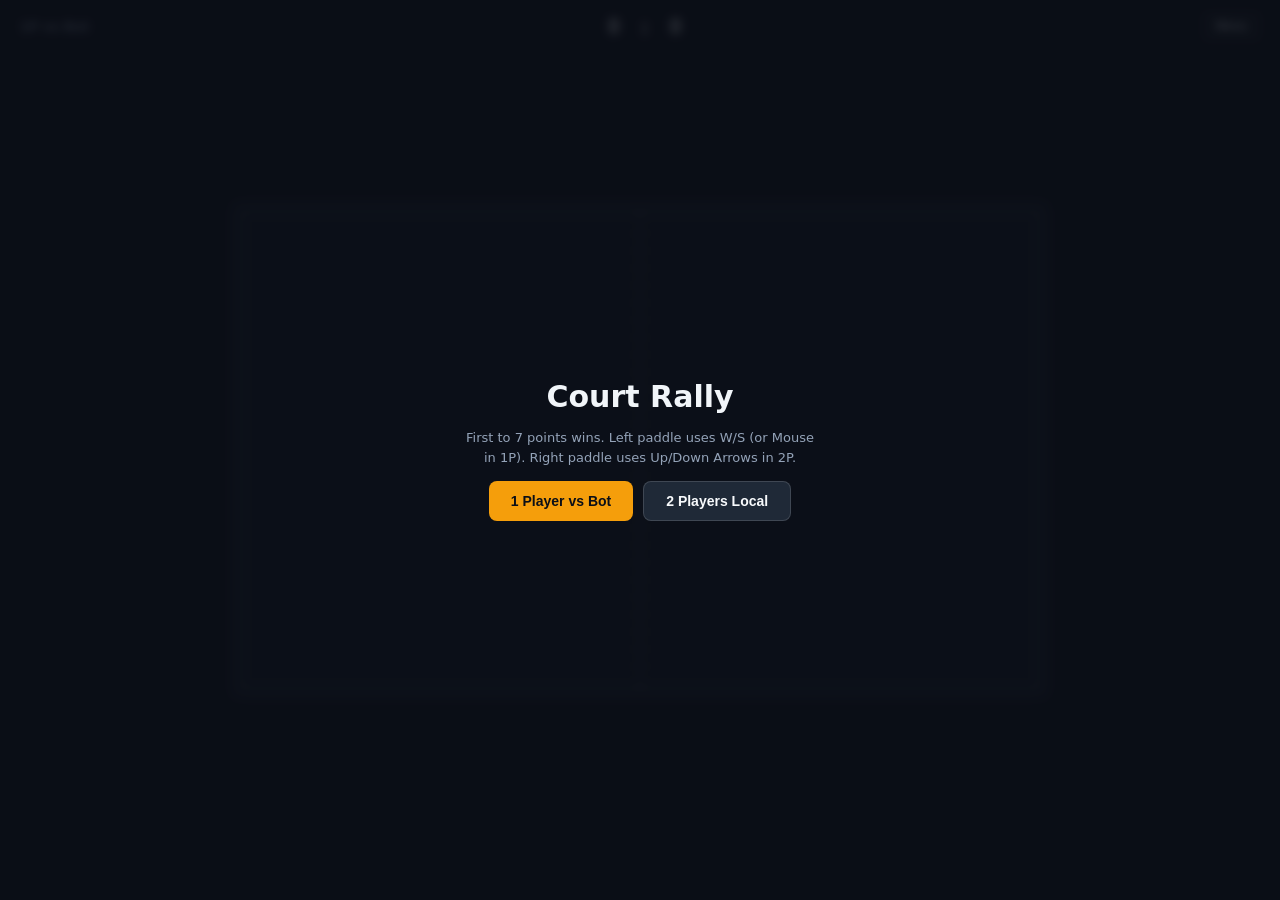
<file: public/games/court-rally.html>
<!doctype html>
<html lang="en">
<head>
  <meta charset="UTF-8" />
  <meta name="viewport" content="width=device-width, initial-scale=1.0" />
  <title>Court Rally</title>
  <style>
    * { box-sizing: border-box; margin: 0; padding: 0; }
    html, body {
      width: 100%; height: 100%; overflow: hidden;
      background: #0b0f17; color: #f1f5f9;
      font-family: system-ui, -apple-system, sans-serif;
      user-select: none;
    }
    .wrap {
      position: relative; width: 100%; height: 100%;
      display: flex; flex-direction: column; align-items: center; justify-content: center;
      padding: 14px;
    }
    .hud {
      position: absolute; top: 0; left: 0; right: 0; z-index: 5;
      display: flex; align-items: center; justify-content: space-between;
      padding: 12px 20px; font-size: 13px; font-weight: 600;
      font-variant-numeric: tabular-nums;
    }
    .scores {
      font-family: ui-monospace, monospace; font-size: 22px; font-weight: 700; letter-spacing: 0.1em;
    }
    .btn-mini {
      background: #161b22; color: #e2e8f0; border: 1px solid rgba(255,255,255,0.12);
      border-radius: 6px; padding: 6px 12px; font-size: 12px; font-weight: 600; cursor: pointer;
    }
    canvas {
      width: 100%; height: 100%; max-width: 820px; max-height: 500px;
      border-radius: 10px; border: 1px solid rgba(255,255,255,0.1);
      background: #131a26; display: block;
    }
    .overlay {
      position: absolute; inset: 0; z-index: 10;
      display: flex; flex-direction: column; align-items: center; justify-content: center;
      background: rgba(11,15,23,0.85); backdrop-filter: blur(5px);
      text-align: center; padding: 24px; gap: 14px;
    }
    .overlay.hidden { display: none; }
    .overlay h1 { font-size: 30px; font-weight: 700; }
    .overlay p { font-size: 13px; color: #94a3b8; max-width: 360px; line-height: 1.5; }
    .btn-row { display: flex; gap: 10px; }
    .btn-primary {
      background: #f59e0b; color: #0b0f17; border: none; border-radius: 8px;
      padding: 11px 22px; font-size: 14px; font-weight: 700; cursor: pointer;
    }
    .btn-primary:hover { background: #fbbf24; }
    .btn-sec {
      background: #1f2937; color: #f8fafc; border: 1px solid rgba(255,255,255,0.14);
      border-radius: 8px; padding: 11px 22px; font-size: 14px; font-weight: 600; cursor: pointer;
    }
  </style>
</head>
<body>
  <div class="wrap">
    <div class="hud">
      <div style="color:#94a3b8;" id="modeLabel">1P vs Bot</div>
      <div class="scores" id="scoreEl">0 : 0</div>
      <button class="btn-mini" id="resetBtn" type="button">Menu</button>
    </div>

    <canvas id="c" width="760" height="460"></canvas>

    <div class="overlay" id="menuOverlay">
      <h1>Court Rally</h1>
      <p>First to 7 points wins. Left paddle uses W/S (or Mouse in 1P). Right paddle uses Up/Down Arrows in 2P.</p>
      <div class="btn-row">
        <button class="btn-primary" id="btn1p" type="button">1 Player vs Bot</button>
        <button class="btn-sec" id="btn2p" type="button">2 Players Local</button>
      </div>
    </div>

    <div class="overlay hidden" id="overOverlay">
      <h1 id="winTitle">Match Complete</h1>
      <p id="winSub">Final Score: 7 - 4</p>
      <button class="btn-primary" id="againBtn" type="button">Play Again</button>
    </div>
  </div>

  <script>
    const canvas = document.getElementById('c');
    const ctx = canvas.getContext('2d');
    const scoreEl = document.getElementById('scoreEl');
    const modeLabel = document.getElementById('modeLabel');
    const menuOverlay = document.getElementById('menuOverlay');
    const overOverlay = document.getElementById('overOverlay');
    const winTitle = document.getElementById('winTitle');
    const winSub = document.getElementById('winSub');

    const keys = {};
    window.addEventListener('keydown', (e) => {
      if (['ArrowUp','ArrowDown','KeyW','KeyS'].includes(e.code)) e.preventDefault();
      keys[e.code] = true;
    });
    window.addEventListener('keyup', (e) => { keys[e.code] = false; });

    let state = 'MENU', twoPlayer = false;
    let left, right, ball, s1, s2, lastTime;

    canvas.addEventListener('mousemove', (e) => {
      if (state !== 'PLAYING' || twoPlayer) return;
      const rect = canvas.getBoundingClientRect();
      const my = ((e.clientY - rect.top) / rect.height) * canvas.height;
      left.y = Math.max(left.h / 2 + 10, Math.min(canvas.height - left.h / 2 - 10, my));
    });

    function serve(dir) {
      const angle = (Math.random() * 0.7 - 0.35);
      const speed = 380;
      ball = { x: canvas.width / 2, y: canvas.height / 2, r: 8, vx: Math.cos(angle) * speed * dir, vy: Math.sin(angle) * speed, speed };
    }

    function start(is2p) {
      twoPlayer = is2p;
      modeLabel.textContent = twoPlayer ? '2 Players Local' : '1P vs Bot';
      left = { x: 28, y: canvas.height / 2, w: 12, h: 86, speed: 400 };
      right = { x: canvas.width - 28, y: canvas.height / 2, w: 12, h: 86, speed: 350 };
      s1 = 0; s2 = 0;
      scoreEl.textContent = '0 : 0';
      serve(1);
      state = 'PLAYING';
      menuOverlay.classList.add('hidden');
      overOverlay.classList.add('hidden');
      lastTime = performance.now();
    }

    function update(dt) {
      if (state !== 'PLAYING') return;

      if (keys['KeyW'] || (!twoPlayer && keys['ArrowUp'])) left.y -= left.speed * dt;
      if (keys['KeyS'] || (!twoPlayer && keys['ArrowDown'])) left.y += left.speed * dt;
      left.y = Math.max(left.h / 2 + 10, Math.min(canvas.height - left.h / 2 - 10, left.y));

      if (twoPlayer) {
        if (keys['ArrowUp']) right.y -= left.speed * dt;
        if (keys['ArrowDown']) right.y += left.speed * dt;
      } else {
        const target = ball.vx > 0 ? ball.y : canvas.height / 2;
        if (right.y < target - 10) right.y += right.speed * dt;
        else if (right.y > target + 10) right.y -= right.speed * dt;
      }
      right.y = Math.max(right.h / 2 + 10, Math.min(canvas.height - right.h / 2 - 10, right.y));

      ball.x += ball.vx * dt;
      ball.y += ball.vy * dt;

      if (ball.y - ball.r < 10) { ball.y = 10 + ball.r; ball.vy = Math.abs(ball.vy); }
      if (ball.y + ball.r > canvas.height - 10) { ball.y = canvas.height - 10 - ball.r; ball.vy = -Math.abs(ball.vy); }

      if (
        ball.vx < 0 &&
        ball.x - ball.r <= left.x + left.w / 2 &&
        ball.x + ball.r >= left.x - left.w / 2 &&
        Math.abs(ball.y - left.y) <= left.h / 2 + ball.r
      ) {
        const hit = (ball.y - left.y) / (left.h / 2);
        const angle = hit * (Math.PI / 3.2);
        ball.speed = Math.min(680, ball.speed + 24);
        ball.vx = Math.cos(angle) * ball.speed;
        ball.vy = Math.sin(angle) * ball.speed;
        ball.x = left.x + left.w / 2 + ball.r;
      }

      if (
        ball.vx > 0 &&
        ball.x + ball.r >= right.x - right.w / 2 &&
        ball.x - ball.r <= right.x + right.w / 2 &&
        Math.abs(ball.y - right.y) <= right.h / 2 + ball.r
      ) {
        const hit = (ball.y - right.y) / (right.h / 2);
        const angle = Math.PI - hit * (Math.PI / 3.2);
        ball.speed = Math.min(680, ball.speed + 24);
        ball.vx = Math.cos(angle) * ball.speed;
        ball.vy = Math.sin(angle) * ball.speed;
        ball.x = right.x - right.w / 2 - ball.r;
      }

      if (ball.x < -10) { s2++; checkPoint(-1); }
      else if (ball.x > canvas.width + 10) { s1++; checkPoint(1); }
    }

    function checkPoint(serveDir) {
      scoreEl.textContent = `${s1} : ${s2}`;
      if (s1 >= 7 || s2 >= 7) {
        state = 'OVER';
        winTitle.textContent = s1 >= 7 ? 'Left Player Wins!' : (twoPlayer ? 'Right Player Wins!' : 'Bot Wins!');
        winSub.textContent = `Final Score: ${s1} – ${s2}`;
        overOverlay.classList.remove('hidden');
      } else {
        serve(serveDir);
      }
    }

    function draw() {
      ctx.fillStyle = '#131a26';
      ctx.fillRect(0, 0, canvas.width, canvas.height);

      ctx.strokeStyle = 'rgba(255,255,255,0.16)';
      ctx.lineWidth = 2;
      ctx.strokeRect(10, 10, canvas.width - 20, canvas.height - 20);

      ctx.setLineDash([8, 8]);
      ctx.beginPath();
      ctx.moveTo(canvas.width / 2, 10);
      ctx.lineTo(canvas.width / 2, canvas.height - 10);
      ctx.stroke();
      ctx.setLineDash([]);

      if (left && right) {
        ctx.fillStyle = '#fb7185';
        ctx.fillRect(left.x - left.w / 2, left.y - left.h / 2, left.w, left.h);
        ctx.fillStyle = '#e2e8f0';
        ctx.fillRect(right.x - right.w / 2, right.y - right.h / 2, right.w, right.h);
      }
      if (ball) {
        ctx.fillStyle = '#f59e0b';
        ctx.beginPath();
        ctx.arc(ball.x, ball.y, ball.r, 0, Math.PI * 2);
        ctx.fill();
      }
    }

    function loop(now) {
      const dt = Math.min(0.05, (now - lastTime) / 1000);
      lastTime = now;
      update(dt);
      draw();
      requestAnimationFrame(loop);
    }

    lastTime = performance.now();
    requestAnimationFrame(loop);

    document.getElementById('btn1p').addEventListener('click', () => start(false));
    document.getElementById('btn2p').addEventListener('click', () => start(true));
    document.getElementById('againBtn').addEventListener('click', () => start(twoPlayer));
    document.getElementById('resetBtn').addEventListener('click', () => {
      state = 'MENU';
      overOverlay.classList.add('hidden');
      menuOverlay.classList.remove('hidden');
    });
  </script>
</body>
</html>
</file>
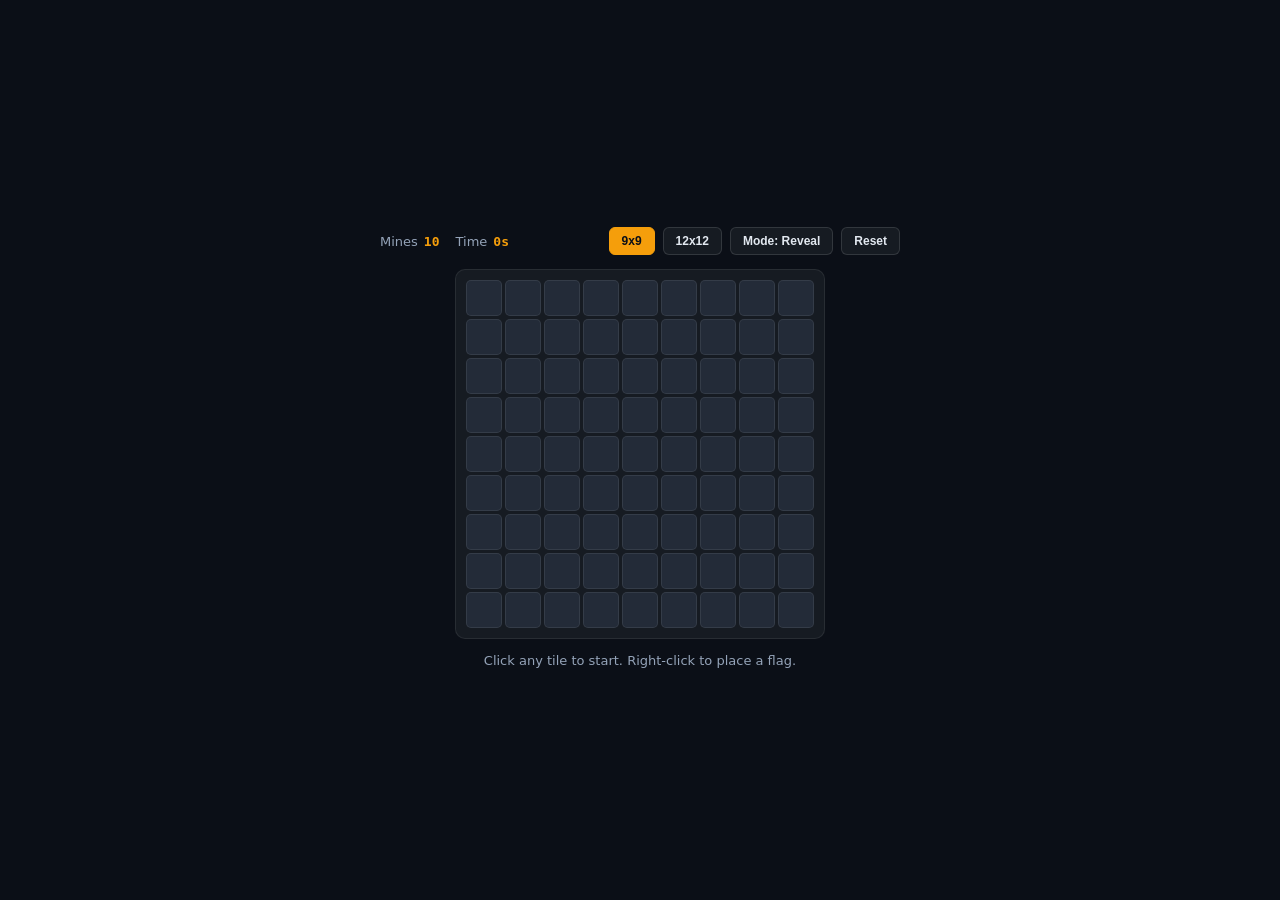
<file: public/games/minefield-recon.html>
<!doctype html>
<html lang="en">
<head>
  <meta charset="UTF-8" />
  <meta name="viewport" content="width=device-width, initial-scale=1.0" />
  <title>Minefield Recon</title>
  <style>
    * { box-sizing: border-box; margin: 0; padding: 0; }
    html, body {
      width: 100%; height: 100%; overflow: hidden;
      background: #0b0f17; color: #f1f5f9;
      font-family: system-ui, -apple-system, sans-serif;
      user-select: none;
    }
    .page {
      width: 100%; height: 100%;
      display: flex; flex-direction: column; align-items: center; justify-content: center;
      padding: 16px; gap: 14px;
    }
    .toolbar {
      width: 100%; max-width: 520px;
      display: flex; flex-wrap: wrap; align-items: center; justify-content: space-between; gap: 10px;
    }
    .stats { display: flex; gap: 16px; font-variant-numeric: tabular-nums; font-size: 13px; font-weight: 600; }
    .label { color: #94a3b8; font-weight: 500; margin-right: 6px; }
    .val { font-family: ui-monospace, monospace; color: #f59e0b; }
    .controls { display: flex; gap: 8px; align-items: center; }
    .btn {
      background: #161b22; color: #e2e8f0; border: 1px solid rgba(255,255,255,0.12);
      border-radius: 6px; padding: 6px 12px; font-size: 12px; font-weight: 600; cursor: pointer;
    }
    .btn:hover { background: #1f2937; }
    .btn.active { background: #f59e0b; color: #0b0f17; border-color: #f59e0b; }
    .grid {
      display: grid; gap: 3px;
      background: #161b22; padding: 10px; border-radius: 10px;
      border: 1px solid rgba(255,255,255,0.08);
    }
    .tile {
      width: 34px; height: 34px;
      border-radius: 5px; border: 1px solid rgba(255,255,255,0.08);
      background: #232b38; color: #f8fafc;
      display: flex; align-items: center; justify-content: center;
      font-family: ui-monospace, monospace; font-size: 14px; font-weight: 700;
      cursor: pointer;
    }
    .tile:hover:not(.open) { background: #2d3748; }
    .tile.open { background: #111722; border-color: rgba(255,255,255,0.04); cursor: default; }
    .tile.mine { background: #7f1d1d; color: #fecaca; }
    .tile.flag { color: #f43f5e; }
    .status { font-size: 13px; color: #94a3b8; min-height: 20px; }
    .status.win { color: #10b981; font-weight: 600; }
    .status.lose { color: #f43f5e; font-weight: 600; }
  </style>
</head>
<body>
  <div class="page">
    <div class="toolbar">
      <div class="stats">
        <div><span class="label">Mines</span><span class="val" id="minesEl">12</span></div>
        <div><span class="label">Time</span><span class="val" id="timeEl">0s</span></div>
      </div>
      <div class="controls">
        <button class="btn active" data-size="9" data-mines="10" type="button">9x9</button>
        <button class="btn" data-size="12" data-mines="22" type="button">12x12</button>
        <button class="btn" id="flagModeBtn" type="button">Mode: Reveal</button>
        <button class="btn" id="resetBtn" type="button">Reset</button>
      </div>
    </div>

    <div class="grid" id="grid"></div>
    <div class="status" id="statusEl">Click any tile to start. Right-click to place a flag.</div>
  </div>

  <script>
    const NUM_COLORS = ['', '#38bdf8', '#10b981', '#f43f5e', '#a78bfa', '#f59e0b', '#2dd4bf', '#e2e8f0', '#94a3b8'];
    const gridEl = document.getElementById('grid');
    const minesEl = document.getElementById('minesEl');
    const timeEl = document.getElementById('timeEl');
    const statusEl = document.getElementById('statusEl');
    const flagModeBtn = document.getElementById('flagModeBtn');

    let size = 9, mineCount = 10;
    let board, firstClick, gameOver, flagMode = false, seconds = 0, timerId = null;

    flagModeBtn.addEventListener('click', () => {
      flagMode = !flagMode;
      flagModeBtn.textContent = flagMode ? 'Mode: Flag' : 'Mode: Reveal';
      flagModeBtn.classList.toggle('active', flagMode);
    });

    document.querySelectorAll('[data-size]').forEach(btn => {
      btn.addEventListener('click', () => {
        document.querySelectorAll('[data-size]').forEach(b => b.classList.remove('active'));
        btn.classList.add('active');
        size = Number(btn.dataset.size);
        mineCount = Number(btn.dataset.mines);
        init();
      });
    });

    function init() {
      clearInterval(timerId);
      timerId = null;
      seconds = 0;
      firstClick = true;
      gameOver = false;
      timeEl.textContent = '0s';
      minesEl.textContent = mineCount;
      statusEl.className = 'status';
      statusEl.textContent = 'Click any tile to start. Right-click to place a flag.';

      board = Array.from({ length: size }, (_, r) =>
        Array.from({ length: size }, (_, c) => ({ r, c, mine: false, open: false, flag: false, adj: 0 }))
      );
      render();
    }

    function placeMines(safeR, safeC) {
      let placed = 0;
      while (placed < mineCount) {
        const r = Math.floor(Math.random() * size);
        const c = Math.floor(Math.random() * size);
        if (board[r][c].mine || (Math.abs(r - safeR) <= 1 && Math.abs(c - safeC) <= 1)) continue;
        board[r][c].mine = true;
        placed++;
      }
      for (let r = 0; r < size; r++) {
        for (let c = 0; c < size; c++) {
          let count = 0;
          for (let dr = -1; dr <= 1; dr++) {
            for (let dc = -1; dc <= 1; dc++) {
              const nr = r + dr, nc = c + dc;
              if (nr >= 0 && nr < size && nc >= 0 && nc < size && board[nr][nc].mine) count++;
            }
          }
          board[r][c].adj = count;
        }
      }
    }

    function reveal(r, c) {
      const cell = board[r][c];
      if (cell.open || cell.flag || gameOver) return;
      if (firstClick) {
        firstClick = false;
        placeMines(r, c);
        timerId = setInterval(() => {
          seconds++;
          timeEl.textContent = seconds + 's';
        }, 1000);
      }
      cell.open = true;
      if (cell.mine) {
        gameOver = true;
        clearInterval(timerId);
        board.flat().forEach(t => { if (t.mine) t.open = true; });
        statusEl.className = 'status lose';
        statusEl.textContent = 'Mine triggered. Click Reset to try again.';
        render();
        return;
      }
      if (cell.adj === 0) {
        for (let dr = -1; dr <= 1; dr++) {
          for (let dc = -1; dc <= 1; dc++) {
            const nr = r + dr, nc = c + dc;
            if (nr >= 0 && nr < size && nc >= 0 && nc < size) reveal(nr, nc);
          }
        }
      }
      checkWin();
      render();
    }

    function toggleFlag(r, c) {
      const cell = board[r][c];
      if (cell.open || gameOver) return;
      cell.flag = !cell.flag;
      const flags = board.flat().filter(t => t.flag).length;
      minesEl.textContent = mineCount - flags;
      render();
    }

    function checkWin() {
      const safeLeft = board.flat().filter(t => !t.mine && !t.open).length;
      if (safeLeft === 0) {
        gameOver = true;
        clearInterval(timerId);
        statusEl.className = 'status win';
        statusEl.textContent = `Sector cleared in ${seconds}s!`;
      }
    }

    function render() {
      const tilePx = size === 9 ? 36 : 29;
      gridEl.style.gridTemplateColumns = `repeat(${size}, ${tilePx}px)`;
      gridEl.innerHTML = '';
      for (let r = 0; r < size; r++) {
        for (let c = 0; c < size; c++) {
          const t = board[r][c];
          const el = document.createElement('button');
          el.type = 'button';
          el.className = 'tile' + (t.open ? ' open' : '') + (t.open && t.mine ? ' mine' : '') + (!t.open && t.flag ? ' flag' : '');
          el.style.width = tilePx + 'px';
          el.style.height = tilePx + 'px';
          if (t.open) {
            if (t.mine) el.textContent = '✕';
            else if (t.adj > 0) {
              el.textContent = t.adj;
              el.style.color = NUM_COLORS[t.adj];
            }
          } else if (t.flag) {
            el.textContent = '⚑';
          }
          el.addEventListener('click', () => flagMode ? toggleFlag(r, c) : reveal(r, c));
          el.addEventListener('contextmenu', (e) => { e.preventDefault(); toggleFlag(r, c); });
          gridEl.appendChild(el);
        }
      }
    }

    document.getElementById('resetBtn').addEventListener('click', init);
    init();
  </script>
</body>
</html>
</file>
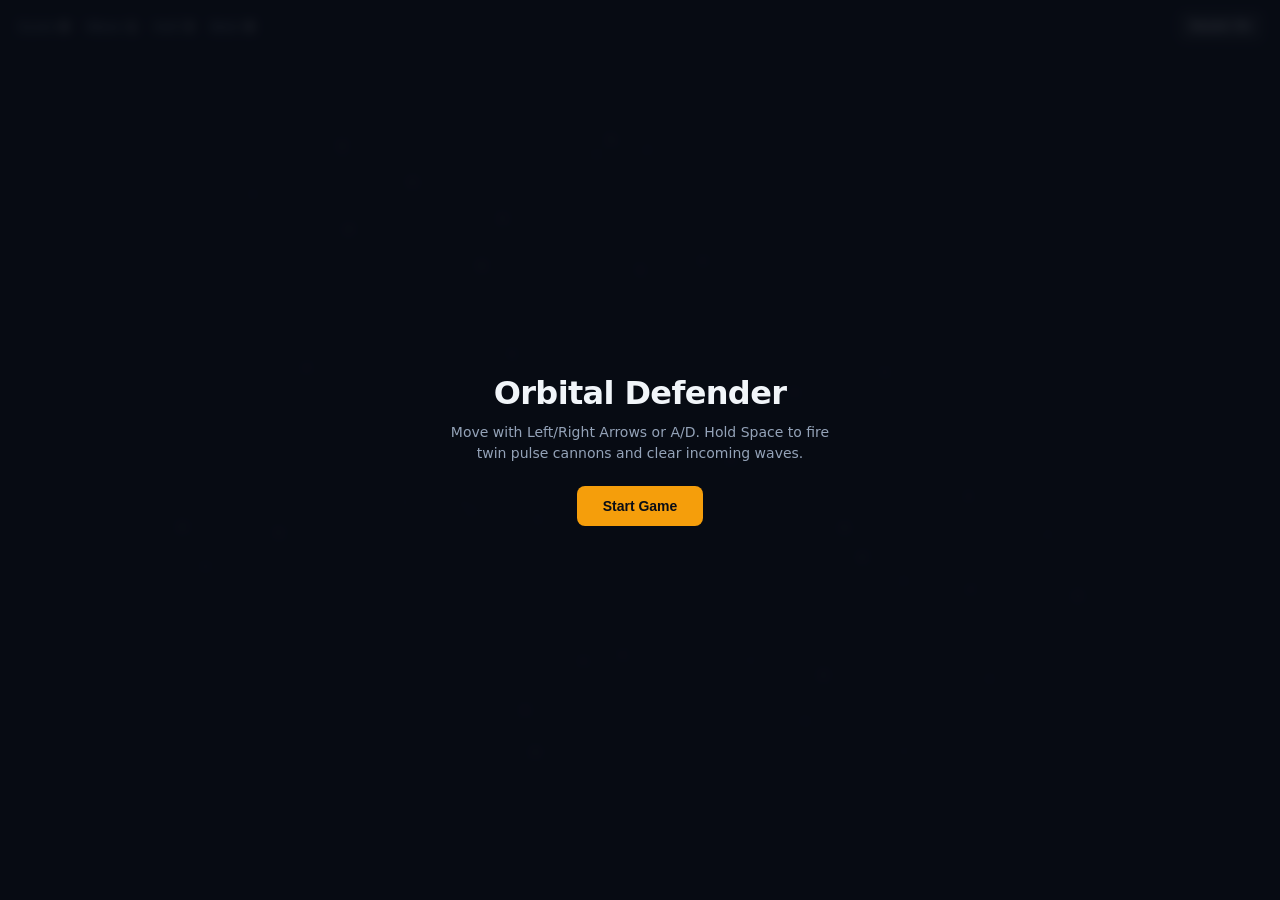
<file: public/games/orbital-defender.html>
<!doctype html>
<html lang="en">
<head>
  <meta charset="UTF-8" />
  <meta name="viewport" content="width=device-width, initial-scale=1.0" />
  <title>Orbital Defender</title>
  <style>
    * { box-sizing: border-box; margin: 0; padding: 0; }
    html, body {
      width: 100%; height: 100%; overflow: hidden;
      background: #080c14; color: #f1f5f9;
      font-family: system-ui, -apple-system, sans-serif;
      user-select: none;
    }
    .wrap {
      position: relative; width: 100%; height: 100%;
      display: flex; flex-direction: column; align-items: center; justify-content: center;
    }
    .hud {
      position: absolute; top: 0; left: 0; right: 0; z-index: 5;
      display: flex; align-items: center; justify-content: space-between;
      padding: 12px 18px;
      background: linear-gradient(180deg, rgba(8,12,20,0.88) 0%, rgba(8,12,20,0) 100%);
      font-variant-numeric: tabular-nums; font-size: 13px; font-weight: 600;
    }
    .hud-group { display: flex; align-items: center; gap: 18px; }
    .hud-label { color: #94a3b8; font-weight: 500; margin-right: 6px; }
    .hud-val { color: #f8fafc; font-family: ui-monospace, SFMono-Regular, monospace; }
    .btn-mini {
      background: rgba(255,255,255,0.08); color: #e2e8f0;
      border: 1px solid rgba(255,255,255,0.12); border-radius: 6px;
      padding: 6px 10px; font-size: 12px; font-weight: 600; cursor: pointer;
    }
    .btn-mini:hover { background: rgba(255,255,255,0.14); }
    canvas {
      width: 100%; height: 100%; display: block;
      max-width: 960px; max-height: 640px;
      border-radius: 8px;
    }
    .overlay {
      position: absolute; inset: 0; z-index: 10;
      display: flex; flex-direction: column; align-items: center; justify-content: center;
      background: rgba(8,12,20,0.82); backdrop-filter: blur(6px);
      text-align: center; padding: 24px;
    }
    .overlay.hidden { display: none; }
    .overlay h1 { font-size: 32px; font-weight: 700; letter-spacing: -0.02em; margin-bottom: 10px; }
    .overlay p { color: #94a3b8; font-size: 14px; max-width: 380px; line-height: 1.5; margin-bottom: 22px; }
    .btn-primary {
      background: #f59e0b; color: #090d16; border: none; border-radius: 8px;
      padding: 12px 26px; font-size: 14px; font-weight: 700; cursor: pointer;
      transition: transform 0.15s ease, background 0.15s ease;
    }
    .btn-primary:hover { background: #fbbf24; transform: translateY(-1px); }
    .score-summary {
      font-family: ui-monospace, SFMono-Regular, monospace;
      font-size: 18px; color: #f59e0b; margin-bottom: 18px; font-weight: 700;
    }
  </style>
</head>
<body>
  <div class="wrap">
    <div class="hud">
      <div class="hud-group">
        <div><span class="hud-label">Score</span><span class="hud-val" id="scoreVal">0</span></div>
        <div><span class="hud-label">Wave</span><span class="hud-val" id="waveVal">1</span></div>
        <div><span class="hud-label">Hull</span><span class="hud-val" id="livesVal">3</span></div>
        <div><span class="hud-label">Best</span><span class="hud-val" id="bestVal">0</span></div>
      </div>
      <button class="btn-mini" id="muteBtn" type="button">Sound: On</button>
    </div>

    <canvas id="gameCanvas" width="800" height="560"></canvas>

    <div class="overlay" id="startOverlay">
      <h1>Orbital Defender</h1>
      <p>Move with Left/Right Arrows or A/D. Hold Space to fire twin pulse cannons and clear incoming waves.</p>
      <button class="btn-primary" id="startBtn" type="button">Start Game</button>
    </div>

    <div class="overlay hidden" id="overOverlay">
      <h1>Mission Ended</h1>
      <div class="score-summary" id="finalScore">Score: 0 · Wave 1</div>
      <p>Your hull integrity reached zero. Launch another interceptor to beat your record.</p>
      <button class="btn-primary" id="restartBtn" type="button">Play Again</button>
    </div>
  </div>

  <script>
    const canvas = document.getElementById('gameCanvas');
    const ctx = canvas.getContext('2d');
    const scoreEl = document.getElementById('scoreVal');
    const waveEl = document.getElementById('waveVal');
    const livesEl = document.getElementById('livesVal');
    const bestEl = document.getElementById('bestVal');
    const startOverlay = document.getElementById('startOverlay');
    const overOverlay = document.getElementById('overOverlay');
    const finalScoreEl = document.getElementById('finalScore');
    const muteBtn = document.getElementById('muteBtn');

    let audioCtx = null;
    let muted = false;
    function beep(freq, dur, type = 'square', vol = 0.05) {
      if (muted) return;
      try {
        if (!audioCtx) audioCtx = new (window.AudioContext || window.webkitAudioContext)();
        const o = audioCtx.createOscillator();
        const g = audioCtx.createGain();
        o.type = type;
        o.frequency.value = freq;
        g.gain.setValueAtTime(vol, audioCtx.currentTime);
        g.gain.exponentialRampToValueAtTime(0.001, audioCtx.currentTime + dur);
        o.connect(g); g.connect(audioCtx.destination);
        o.start(); o.stop(audioCtx.currentTime + dur);
      } catch {}
    }

    muteBtn.addEventListener('click', () => {
      muted = !muted;
      muteBtn.textContent = muted ? 'Sound: Off' : 'Sound: On';
    });

    const BEST_KEY = 'vp_orbital_best';
    let best = Number(localStorage.getItem(BEST_KEY) || 0);
    bestEl.textContent = best;

    const keys = {};
    window.addEventListener('keydown', (e) => {
      if (['ArrowLeft','ArrowRight','ArrowUp','ArrowDown','Space',' '].includes(e.key)) {
        e.preventDefault();
      }
      keys[e.code] = true;
    });
    window.addEventListener('keyup', (e) => { keys[e.code] = false; });

    const stars = Array.from({ length: 70 }, () => ({
      x: Math.random() * canvas.width,
      y: Math.random() * canvas.height,
      s: Math.random() * 1.8 + 0.5,
      v: Math.random() * 35 + 15
    }));

    let state = 'MENU';
    let player, bullets, enemyBullets, enemies, particles, score, wave, lives, fireCooldown, waveDir, lastTime;

    function spawnWave(w) {
      enemies = [];
      const rows = Math.min(4 + Math.floor(w / 2), 6);
      const cols = Math.min(7 + Math.floor(w / 3), 10);
      const startX = (canvas.width - (cols - 1) * 58) / 2;
      for (let r = 0; r < rows; r++) {
        for (let c = 0; c < cols; c++) {
          enemies.push({
            x: startX + c * 58,
            y: 78 + r * 44,
            w: 32, h: 24,
            hp: r === 0 && w > 1 ? 2 : 1,
            type: r === 0 ? 'elite' : r === 1 ? 'scout' : 'drone'
          });
        }
      }
      waveDir = 1;
    }

    function initGame() {
      player = { x: canvas.width / 2, y: canvas.height - 46, w: 36, h: 28, speed: 360, invuln: 0 };
      bullets = [];
      enemyBullets = [];
      particles = [];
      score = 0;
      wave = 1;
      lives = 3;
      fireCooldown = 0;
      spawnWave(wave);
      updateHud();
      state = 'PLAYING';
      startOverlay.classList.add('hidden');
      overOverlay.classList.add('hidden');
      lastTime = performance.now();
    }

    function updateHud() {
      scoreEl.textContent = score;
      waveEl.textContent = wave;
      livesEl.textContent = lives;
      if (score > best) {
        best = score;
        localStorage.setItem(BEST_KEY, String(best));
      }
      bestEl.textContent = best;
    }

    function addExplosion(x, y, color, count = 12) {
      for (let i = 0; i < count; i++) {
        const a = Math.random() * Math.PI * 2;
        const sp = Math.random() * 140 + 40;
        particles.push({ x, y, vx: Math.cos(a) * sp, vy: Math.sin(a) * sp, life: 0.45, color });
      }
    }

    function update(dt) {
      for (const st of stars) {
        st.y += st.v * dt;
        if (st.y > canvas.height) { st.y = 0; st.x = Math.random() * canvas.width; }
      }
      if (state !== 'PLAYING') return;

      if (keys['ArrowLeft'] || keys['KeyA']) player.x -= player.speed * dt;
      if (keys['ArrowRight'] || keys['KeyD']) player.x += player.speed * dt;
      player.x = Math.max(28, Math.min(canvas.width - 28, player.x));
      if (player.invuln > 0) player.invuln -= dt;

      fireCooldown -= dt;
      if ((keys['Space'] || keys['ArrowUp'] || keys['KeyW']) && fireCooldown <= 0) {
        bullets.push({ x: player.x - 10, y: player.y - 16, vy: -520 });
        bullets.push({ x: player.x + 10, y: player.y - 16, vy: -520 });
        fireCooldown = 0.22;
        beep(540, 0.07, 'triangle', 0.04);
      }

      bullets = bullets.filter(b => {
        b.y += b.vy * dt;
        return b.y > -20;
      });

      enemyBullets = enemyBullets.filter(b => {
        b.y += b.vy * dt;
        return b.y < canvas.height + 20;
      });

      const speedX = (42 + wave * 12 + (40 - Math.min(enemies.length, 40)) * 1.4) * waveDir;
      let hitEdge = false;
      for (const en of enemies) {
        en.x += speedX * dt;
        if (en.x < 34 || en.x > canvas.width - 34) hitEdge = true;
      }
      if (hitEdge) {
        waveDir *= -1;
        for (const en of enemies) {
          en.y += 18;
          if (en.y >= player.y - 16) {
            lives = 0;
          }
        }
      }

      if (enemies.length > 0 && Math.random() < (0.8 + wave * 0.35) * dt) {
        const shooter = enemies[Math.floor(Math.random() * enemies.length)];
        enemyBullets.push({ x: shooter.x, y: shooter.y + 14, vy: 220 + wave * 20 });
      }

      for (let i = bullets.length - 1; i >= 0; i--) {
        const b = bullets[i];
        let hit = false;
        for (let j = enemies.length - 1; j >= 0; j--) {
          const en = enemies[j];
          if (Math.abs(b.x - en.x) < en.w / 2 + 4 && Math.abs(b.y - en.y) < en.h / 2 + 6) {
            hit = true;
            en.hp -= 1;
            if (en.hp <= 0) {
              score += en.type === 'elite' ? 150 : en.type === 'scout' ? 100 : 60;
              addExplosion(en.x, en.y, en.type === 'elite' ? '#f59e0b' : '#38bdf8', 14);
              enemies.splice(j, 1);
              beep(220, 0.11, 'sawtooth', 0.04);
            } else {
              addExplosion(en.x, en.y, '#e2e8f0', 5);
              beep(380, 0.05, 'square', 0.03);
            }
            updateHud();
            break;
          }
        }
        if (hit) bullets.splice(i, 1);
      }

      if (player.invuln <= 0) {
        for (let i = enemyBullets.length - 1; i >= 0; i--) {
          const b = enemyBullets[i];
          if (Math.abs(b.x - player.x) < 18 && Math.abs(b.y - player.y) < 14) {
            enemyBullets.splice(i, 1);
            lives -= 1;
            player.invuln = 1.4;
            addExplosion(player.x, player.y, '#ef4444', 18);
            beep(120, 0.25, 'sawtooth', 0.06);
            updateHud();
            break;
          }
        }
      }

      particles = particles.filter(p => {
        p.x += p.vx * dt; p.y += p.vy * dt; p.life -= dt;
        return p.life > 0;
      });

      if (lives <= 0) {
        state = 'OVER';
        finalScoreEl.textContent = `Score: ${score} · Wave ${wave}`;
        overOverlay.classList.remove('hidden');
        return;
      }

      if (enemies.length === 0) {
        wave += 1;
        score += 250;
        spawnWave(wave);
        updateHud();
        beep(660, 0.18, 'triangle', 0.05);
      }
    }

    function draw() {
      ctx.fillStyle = '#080c14';
      ctx.fillRect(0, 0, canvas.width, canvas.height);

      for (const st of stars) {
        ctx.fillStyle = `rgba(226,232,240,${0.25 + st.s * 0.25})`;
        ctx.fillRect(st.x, st.y, st.s, st.s);
      }

      if (state === 'PLAYING' || state === 'OVER') {
        // Player ship
        if (player.invuln <= 0 || Math.floor(player.invuln * 12) % 2 === 0) {
          ctx.save();
          ctx.translate(player.x, player.y);
          ctx.fillStyle = '#f8fafc';
          ctx.beginPath();
          ctx.moveTo(0, -16);
          ctx.lineTo(18, 12);
          ctx.lineTo(6, 8);
          ctx.lineTo(0, 14);
          ctx.lineTo(-6, 8);
          ctx.lineTo(-18, 12);
          ctx.closePath();
          ctx.fill();
          ctx.fillStyle = '#f59e0b';
          ctx.fillRect(-4, -4, 8, 9);
          ctx.restore();
        }

        // Bullets
        ctx.fillStyle = '#fbbf24';
        for (const b of bullets) ctx.fillRect(b.x - 1.5, b.y - 6, 3, 12);

        ctx.fillStyle = '#fb7185';
        for (const b of enemyBullets) ctx.fillRect(b.x - 2, b.y - 5, 4, 10);

        // Enemies
        for (const en of enemies) {
          ctx.save();
          ctx.translate(en.x, en.y);
          ctx.fillStyle = en.type === 'elite' ? '#f59e0b' : en.type === 'scout' ? '#38bdf8' : '#94a3b8';
          ctx.beginPath();
          ctx.moveTo(-14, -8);
          ctx.lineTo(14, -8);
          ctx.lineTo(10, 10);
          ctx.lineTo(4, 5);
          ctx.lineTo(-4, 5);
          ctx.lineTo(-10, 10);
          ctx.closePath();
          ctx.fill();
          ctx.fillStyle = '#080c14';
          ctx.fillRect(-7, -3, 4, 4);
          ctx.fillRect(3, -3, 4, 4);
          ctx.restore();
        }

        // Particles
        for (const p of particles) {
          ctx.globalAlpha = Math.max(0, p.life / 0.45);
          ctx.fillStyle = p.color;
          ctx.fillRect(p.x - 2, p.y - 2, 4, 4);
        }
        ctx.globalAlpha = 1;
      }
    }

    function loop(now) {
      const dt = Math.min(0.05, (now - lastTime) / 1000);
      lastTime = now;
      update(dt);
      draw();
      requestAnimationFrame(loop);
    }

    lastTime = performance.now();
    requestAnimationFrame(loop);

    document.getElementById('startBtn').addEventListener('click', initGame);
    document.getElementById('restartBtn').addEventListener('click', initGame);
  </script>
</body>
</html>
</file>
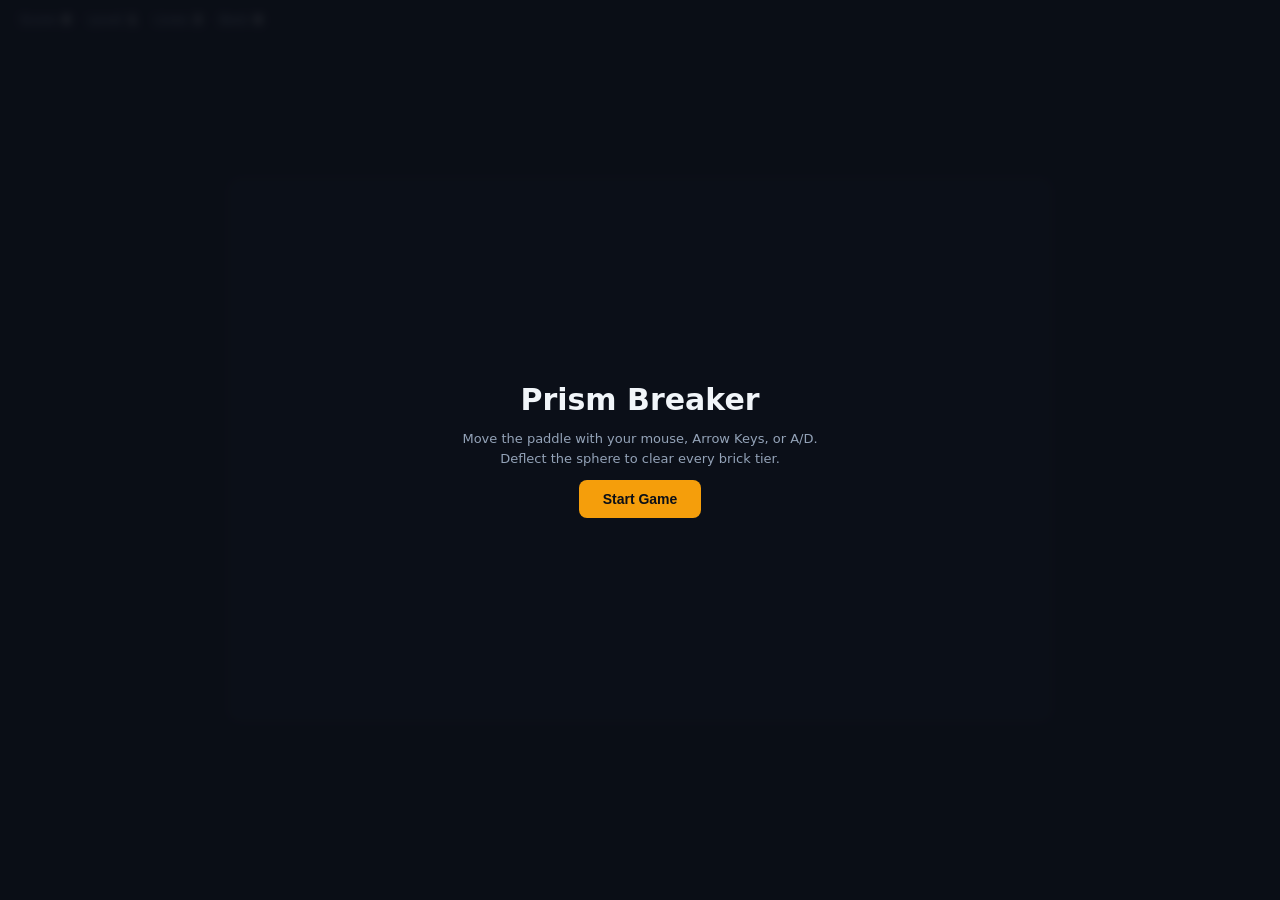
<file: public/games/prism-breaker.html>
<!doctype html>
<html lang="en">
<head>
  <meta charset="UTF-8" />
  <meta name="viewport" content="width=device-width, initial-scale=1.0" />
  <title>Prism Breaker</title>
  <style>
    * { box-sizing: border-box; margin: 0; padding: 0; }
    html, body {
      width: 100%; height: 100%; overflow: hidden;
      background: #0b0f17; color: #f1f5f9;
      font-family: system-ui, -apple-system, sans-serif;
      user-select: none;
    }
    .wrap {
      position: relative; width: 100%; height: 100%;
      display: flex; flex-direction: column; align-items: center; justify-content: center;
      padding: 14px;
    }
    .hud {
      position: absolute; top: 0; left: 0; right: 0; z-index: 5;
      display: flex; align-items: center; justify-content: space-between;
      padding: 12px 20px; font-size: 13px; font-weight: 600;
      font-variant-numeric: tabular-nums;
      background: linear-gradient(180deg, rgba(11,15,23,0.9) 0%, rgba(11,15,23,0) 100%);
    }
    .hud-group { display: flex; gap: 18px; }
    .label { color: #94a3b8; font-weight: 500; margin-right: 6px; }
    .val { font-family: ui-monospace, monospace; color: #f8fafc; }
    canvas {
      width: 100%; height: 100%; max-width: 820px; max-height: 540px;
      border-radius: 10px; border: 1px solid rgba(255,255,255,0.08);
      background: #0f1622; display: block; cursor: none;
    }
    .overlay {
      position: absolute; inset: 0; z-index: 10;
      display: flex; flex-direction: column; align-items: center; justify-content: center;
      background: rgba(11,15,23,0.84); backdrop-filter: blur(5px);
      text-align: center; padding: 24px; gap: 12px;
    }
    .overlay.hidden { display: none; }
    .overlay h1 { font-size: 30px; font-weight: 700; }
    .overlay p { font-size: 13px; color: #94a3b8; max-width: 360px; line-height: 1.5; }
    .btn-primary {
      background: #f59e0b; color: #0b0f17; border: none; border-radius: 8px;
      padding: 11px 24px; font-size: 14px; font-weight: 700; cursor: pointer;
    }
    .btn-primary:hover { background: #fbbf24; }
  </style>
</head>
<body>
  <div class="wrap">
    <div class="hud">
      <div class="hud-group">
        <div><span class="label">Score</span><span class="val" id="scoreEl">0</span></div>
        <div><span class="label">Level</span><span class="val" id="levelEl">1</span></div>
        <div><span class="label">Lives</span><span class="val" id="livesEl">3</span></div>
        <div><span class="label">Best</span><span class="val" id="bestEl">0</span></div>
      </div>
    </div>

    <canvas id="c" width="760" height="500"></canvas>

    <div class="overlay" id="menuOverlay">
      <h1>Prism Breaker</h1>
      <p>Move the paddle with your mouse, Arrow Keys, or A/D. Deflect the sphere to clear every brick tier.</p>
      <button class="btn-primary" id="startBtn" type="button">Start Game</button>
    </div>

    <div class="overlay hidden" id="overOverlay">
      <h1 id="overTitle">Game Over</h1>
      <p id="overMsg">Score: 0</p>
      <button class="btn-primary" id="againBtn" type="button">Play Again</button>
    </div>
  </div>

  <script>
    const canvas = document.getElementById('c');
    const ctx = canvas.getContext('2d');
    const scoreEl = document.getElementById('scoreEl');
    const levelEl = document.getElementById('levelEl');
    const livesEl = document.getElementById('livesEl');
    const bestEl = document.getElementById('bestEl');
    const menuOverlay = document.getElementById('menuOverlay');
    const overOverlay = document.getElementById('overOverlay');
    const overTitle = document.getElementById('overTitle');
    const overMsg = document.getElementById('overMsg');

    const BEST_KEY = 'vp_prism_best';
    let best = Number(localStorage.getItem(BEST_KEY) || 0);
    bestEl.textContent = best;

    const ROW_COLORS = ['#fb7185', '#f97316', '#f59e0b', '#10b981', '#38bdf8'];
    let state = 'MENU';
    let paddle, ball, bricks, score, lives, level, lastTime;
    const keys = {};

    window.addEventListener('keydown', (e) => {
      if (['ArrowLeft','ArrowRight','Space'].includes(e.code)) e.preventDefault();
      keys[e.code] = true;
    });
    window.addEventListener('keyup', (e) => { keys[e.code] = false; });

    canvas.addEventListener('mousemove', (e) => {
      if (state !== 'PLAYING') return;
      const rect = canvas.getBoundingClientRect();
      const mx = ((e.clientX - rect.left) / rect.width) * canvas.width;
      paddle.x = Math.max(paddle.w / 2 + 8, Math.min(canvas.width - paddle.w / 2 - 8, mx));
    });

    function buildBricks(lvl) {
      bricks = [];
      const rows = Math.min(4 + lvl, 6);
      const cols = 10;
      const bw = 64;
      const bh = 20;
      const gap = 8;
      const offsetX = (canvas.width - (cols * bw + (cols - 1) * gap)) / 2;
      for (let r = 0; r < rows; r++) {
        for (let c = 0; c < cols; c++) {
          bricks.push({
            x: offsetX + c * (bw + gap),
            y: 62 + r * (bh + gap),
            w: bw, h: bh,
            hp: r === 0 && lvl > 1 ? 2 : 1,
            color: ROW_COLORS[r % ROW_COLORS.length]
          });
        }
      }
    }

    function resetBall() {
      const speed = 320 + level * 25;
      const angle = -Math.PI / 2 + (Math.random() * 0.6 - 0.3);
      ball = {
        x: paddle.x, y: paddle.y - 14, r: 7,
        vx: Math.cos(angle) * speed, vy: Math.sin(angle) * speed,
        speed
      };
    }

    function init() {
      paddle = { x: canvas.width / 2, y: canvas.height - 32, w: 108, h: 12, speed: 460 };
      score = 0;
      lives = 3;
      level = 1;
      buildBricks(level);
      resetBall();
      updateHud();
      state = 'PLAYING';
      menuOverlay.classList.add('hidden');
      overOverlay.classList.add('hidden');
      lastTime = performance.now();
    }

    function updateHud() {
      scoreEl.textContent = score;
      levelEl.textContent = level;
      livesEl.textContent = lives;
      if (score > best) {
        best = score;
        localStorage.setItem(BEST_KEY, String(best));
      }
      bestEl.textContent = best;
    }

    function update(dt) {
      if (state !== 'PLAYING') return;

      if (keys['ArrowLeft'] || keys['KeyA']) paddle.x -= paddle.speed * dt;
      if (keys['ArrowRight'] || keys['KeyD']) paddle.x += paddle.speed * dt;
      paddle.x = Math.max(paddle.w / 2 + 8, Math.min(canvas.width - paddle.w / 2 - 8, paddle.x));

      ball.x += ball.vx * dt;
      ball.y += ball.vy * dt;

      if (ball.x - ball.r < 0) { ball.x = ball.r; ball.vx = Math.abs(ball.vx); }
      if (ball.x + ball.r > canvas.width) { ball.x = canvas.width - ball.r; ball.vx = -Math.abs(ball.vx); }
      if (ball.y - ball.r < 0) { ball.y = ball.r; ball.vy = Math.abs(ball.vy); }

      if (
        ball.vy > 0 &&
        ball.y + ball.r >= paddle.y - paddle.h / 2 &&
        ball.y - ball.r <= paddle.y + paddle.h / 2 &&
        ball.x >= paddle.x - paddle.w / 2 - ball.r &&
        ball.x <= paddle.x + paddle.w / 2 + ball.r
      ) {
        const hitPos = (ball.x - paddle.x) / (paddle.w / 2);
        const angle = -Math.PI / 2 + hitPos * (Math.PI / 3);
        ball.speed = Math.min(540, ball.speed + 4);
        ball.vx = Math.cos(angle) * ball.speed;
        ball.vy = Math.sin(angle) * ball.speed;
        ball.y = paddle.y - paddle.h / 2 - ball.r;
      }

      for (let i = bricks.length - 1; i >= 0; i--) {
        const b = bricks[i];
        if (
          ball.x + ball.r > b.x && ball.x - ball.r < b.x + b.w &&
          ball.y + ball.r > b.y && ball.y - ball.r < b.y + b.h
        ) {
          const overlapLeft = ball.x + ball.r - b.x;
          const overlapRight = b.x + b.w - (ball.x - ball.r);
          const overlapTop = ball.y + ball.r - b.y;
          const overlapBottom = b.y + b.h - (ball.y - ball.r);
          const minX = Math.min(overlapLeft, overlapRight);
          const minY = Math.min(overlapTop, overlapBottom);
          if (minX < minY) ball.vx *= -1;
          else ball.vy *= -1;

          b.hp -= 1;
          if (b.hp <= 0) {
            bricks.splice(i, 1);
            score += 50;
          } else {
            score += 20;
          }
          updateHud();
          break;
        }
      }

      if (ball.y - ball.r > canvas.height) {
        lives -= 1;
        updateHud();
        if (lives <= 0) {
          state = 'OVER';
          overTitle.textContent = 'Game Over';
          overMsg.textContent = `Final Score: ${score} · Level ${level}`;
          overOverlay.classList.remove('hidden');
          return;
        }
        resetBall();
      }

      if (bricks.length === 0) {
        level += 1;
        score += 200;
        buildBricks(level);
        resetBall();
        updateHud();
      }
    }

    function draw() {
      ctx.fillStyle = '#0f1622';
      ctx.fillRect(0, 0, canvas.width, canvas.height);

      if (bricks) {
        for (const b of bricks) {
          ctx.fillStyle = b.color;
          ctx.globalAlpha = b.hp > 1 ? 1 : 0.88;
          ctx.fillRect(b.x, b.y, b.w, b.h);
          if (b.hp > 1) {
            ctx.strokeStyle = '#ffffff';
            ctx.lineWidth = 2;
            ctx.strokeRect(b.x + 1, b.y + 1, b.w - 2, b.h - 2);
          }
        }
        ctx.globalAlpha = 1;
      }

      if (paddle) {
        ctx.fillStyle = '#e2e8f0';
        ctx.fillRect(paddle.x - paddle.w / 2, paddle.y - paddle.h / 2, paddle.w, paddle.h);
      }

      if (ball) {
        ctx.fillStyle = '#f59e0b';
        ctx.beginPath();
        ctx.arc(ball.x, ball.y, ball.r, 0, Math.PI * 2);
        ctx.fill();
      }
    }

    function loop(now) {
      const dt = Math.min(0.05, (now - lastTime) / 1000);
      lastTime = now;
      update(dt);
      draw();
      requestAnimationFrame(loop);
    }

    lastTime = performance.now();
    requestAnimationFrame(loop);

    document.getElementById('startBtn').addEventListener('click', init);
    document.getElementById('againBtn').addEventListener('click', init);
  </script>
</body>
</html>
</file>
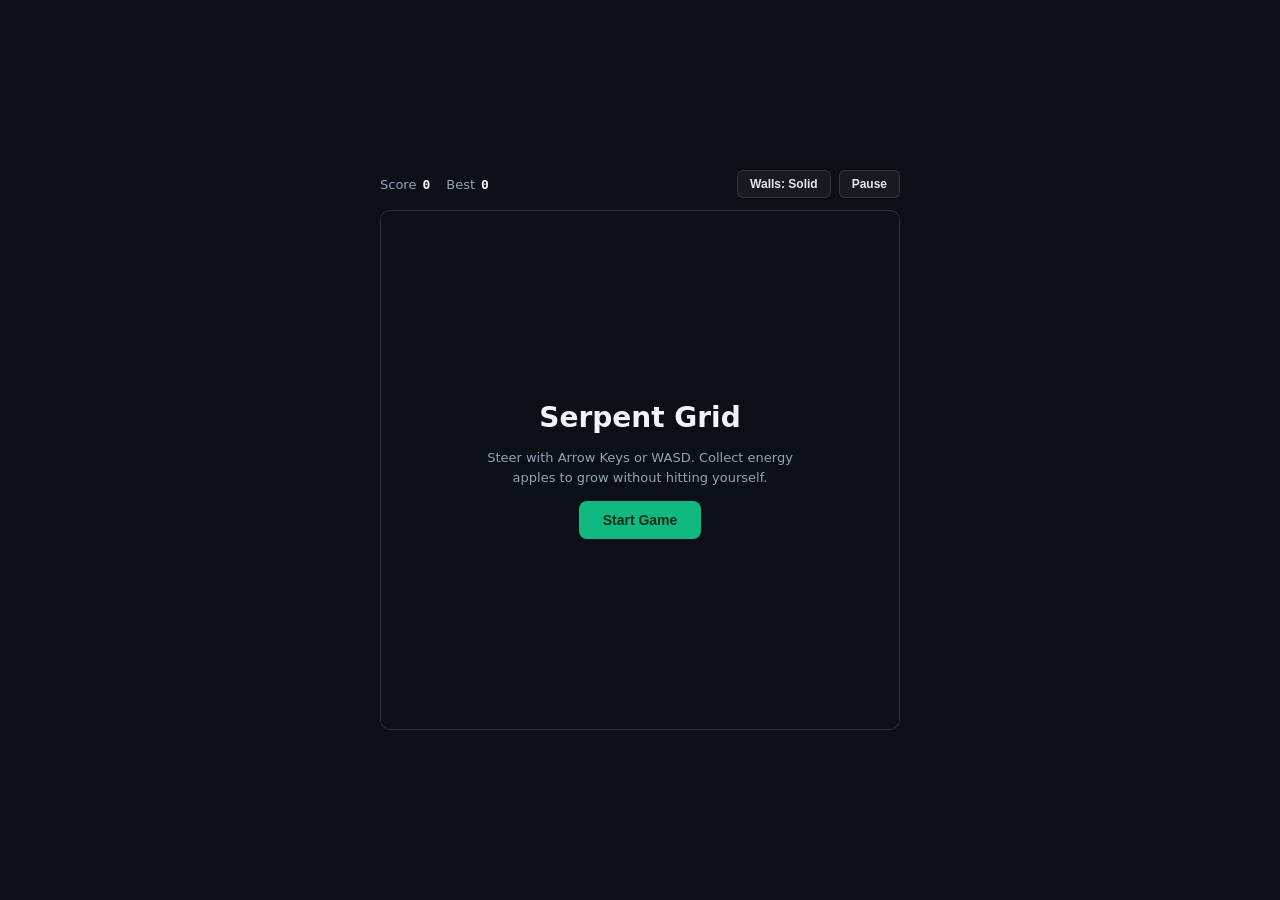
<file: public/games/serpent-grid.html>
<!doctype html>
<html lang="en">
<head>
  <meta charset="UTF-8" />
  <meta name="viewport" content="width=device-width, initial-scale=1.0" />
  <title>Serpent Grid</title>
  <style>
    * { box-sizing: border-box; margin: 0; padding: 0; }
    html, body {
      width: 100%; height: 100%; overflow: hidden;
      background: #0b0f17; color: #f1f5f9;
      font-family: system-ui, -apple-system, sans-serif;
      user-select: none;
    }
    .wrap {
      position: relative; width: 100%; height: 100%;
      display: flex; flex-direction: column; align-items: center; justify-content: center;
      padding: 16px; gap: 12px;
    }
    .hud {
      width: 100%; max-width: 520px;
      display: flex; align-items: center; justify-content: space-between;
      font-size: 13px; font-weight: 600; font-variant-numeric: tabular-nums;
    }
    .hud-stats { display: flex; gap: 16px; }
    .label { color: #94a3b8; font-weight: 500; margin-right: 6px; }
    .val { font-family: ui-monospace, monospace; color: #f8fafc; }
    .btn-mini {
      background: #161b22; color: #e2e8f0; border: 1px solid rgba(255,255,255,0.12);
      border-radius: 6px; padding: 6px 12px; font-size: 12px; font-weight: 600; cursor: pointer;
    }
    .btn-mini:hover { background: #1f2937; }
    .stage {
      position: relative; width: 100%; max-width: 520px; aspect-ratio: 1 / 1;
      border-radius: 10px; overflow: hidden;
      border: 1px solid rgba(255,255,255,0.1); background: #111827;
    }
    canvas { width: 100%; height: 100%; display: block; }
    .overlay {
      position: absolute; inset: 0;
      display: flex; flex-direction: column; align-items: center; justify-content: center;
      background: rgba(11,15,23,0.85); backdrop-filter: blur(5px);
      text-align: center; padding: 24px; gap: 14px;
    }
    .overlay.hidden { display: none; }
    .overlay h1 { font-size: 28px; font-weight: 700; }
    .overlay p { font-size: 13px; color: #94a3b8; max-width: 320px; line-height: 1.5; }
    .btn-primary {
      background: #10b981; color: #052e16; border: none; border-radius: 8px;
      padding: 11px 24px; font-size: 14px; font-weight: 700; cursor: pointer;
    }
    .btn-primary:hover { background: #34d399; }
  </style>
</head>
<body>
  <div class="wrap">
    <div class="hud">
      <div class="hud-stats">
        <div><span class="label">Score</span><span class="val" id="scoreEl">0</span></div>
        <div><span class="label">Best</span><span class="val" id="bestEl">0</span></div>
      </div>
      <div style="display:flex;gap:8px;">
        <button class="btn-mini" id="modeBtn" type="button">Walls: Solid</button>
        <button class="btn-mini" id="pauseBtn" type="button">Pause</button>
      </div>
    </div>

    <div class="stage">
      <canvas id="c" width="480" height="480"></canvas>
      <div class="overlay" id="menuOverlay">
        <h1>Serpent Grid</h1>
        <p>Steer with Arrow Keys or WASD. Collect energy apples to grow without hitting yourself.</p>
        <button class="btn-primary" id="startBtn" type="button">Start Game</button>
      </div>
      <div class="overlay hidden" id="overOverlay">
        <h1>Collision Detected</h1>
        <p id="overText">Final Score: 0</p>
        <button class="btn-primary" id="againBtn" type="button">Play Again</button>
      </div>
    </div>
  </div>

  <script>
    const canvas = document.getElementById('c');
    const ctx = canvas.getContext('2d');
    const GRID = 20;
    const CELL = canvas.width / GRID;
    const scoreEl = document.getElementById('scoreEl');
    const bestEl = document.getElementById('bestEl');
    const modeBtn = document.getElementById('modeBtn');
    const pauseBtn = document.getElementById('pauseBtn');
    const menuOverlay = document.getElementById('menuOverlay');
    const overOverlay = document.getElementById('overOverlay');
    const overText = document.getElementById('overText');

    const BEST_KEY = 'vp_snake_best';
    let best = Number(localStorage.getItem(BEST_KEY) || 0);
    bestEl.textContent = best;

    let wrapWalls = false;
    modeBtn.addEventListener('click', () => {
      wrapWalls = !wrapWalls;
      modeBtn.textContent = wrapWalls ? 'Walls: Wrap' : 'Walls: Solid';
    });

    let snake, dir, nextDir, food, score, paused, running, timer;

    function placeFood() {
      while (true) {
        const fx = Math.floor(Math.random() * GRID);
        const fy = Math.floor(Math.random() * GRID);
        if (!snake.some(s => s.x === fx && s.y === fy)) {
          food = { x: fx, y: fy };
          return;
        }
      }
    }

    function start() {
      snake = [{ x: 10, y: 10 }, { x: 9, y: 10 }, { x: 8, y: 10 }];
      dir = { x: 1, y: 0 };
      nextDir = { x: 1, y: 0 };
      score = 0;
      paused = false;
      running = true;
      pauseBtn.textContent = 'Pause';
      scoreEl.textContent = 0;
      placeFood();
      menuOverlay.classList.add('hidden');
      overOverlay.classList.add('hidden');
      clearInterval(timer);
      timer = setInterval(tick, 105);
      draw();
    }

    pauseBtn.addEventListener('click', () => {
      if (!running) return;
      paused = !paused;
      pauseBtn.textContent = paused ? 'Resume' : 'Pause';
    });

    function tick() {
      if (!running || paused) return;
      dir = nextDir;
      let nx = snake[0].x + dir.x;
      let ny = snake[0].y + dir.y;

      if (wrapWalls) {
        nx = (nx + GRID) % GRID;
        ny = (ny + GRID) % GRID;
      } else if (nx < 0 || ny < 0 || nx >= GRID || ny >= GRID) {
        return gameOver();
      }

      if (snake.some(seg => seg.x === nx && seg.y === ny)) {
        return gameOver();
      }

      snake.unshift({ x: nx, y: ny });
      if (nx === food.x && ny === food.y) {
        score += 10;
        scoreEl.textContent = score;
        if (score > best) {
          best = score;
          localStorage.setItem(BEST_KEY, String(best));
          bestEl.textContent = best;
        }
        placeFood();
      } else {
        snake.pop();
      }
      draw();
    }

    function gameOver() {
      running = false;
      clearInterval(timer);
      overText.textContent = `Final Score: ${score} · Best: ${best}`;
      overOverlay.classList.remove('hidden');
    }

    function draw() {
      ctx.fillStyle = '#0f1623';
      ctx.fillRect(0, 0, canvas.width, canvas.height);

      ctx.strokeStyle = 'rgba(255,255,255,0.04)';
      ctx.lineWidth = 1;
      for (let i = 1; i < GRID; i++) {
        ctx.beginPath(); ctx.moveTo(i * CELL, 0); ctx.lineTo(i * CELL, canvas.height); ctx.stroke();
        ctx.beginPath(); ctx.moveTo(0, i * CELL); ctx.lineTo(canvas.width, i * CELL); ctx.stroke();
      }

      if (food) {
        ctx.fillStyle = '#f43f5e';
        ctx.beginPath();
        ctx.arc(food.x * CELL + CELL / 2, food.y * CELL + CELL / 2, CELL * 0.34, 0, Math.PI * 2);
        ctx.fill();
      }

      if (snake) {
        snake.forEach((seg, idx) => {
          ctx.fillStyle = idx === 0 ? '#34d399' : '#10b981';
          ctx.fillRect(seg.x * CELL + 2, seg.y * CELL + 2, CELL - 4, CELL - 4);
        });
      }
    }

    window.addEventListener('keydown', (e) => {
      if (['ArrowUp','ArrowDown','ArrowLeft','ArrowRight','Space'].includes(e.code)) e.preventDefault();
      if (e.code === 'Space' && running) {
        paused = !paused;
        pauseBtn.textContent = paused ? 'Resume' : 'Pause';
        return;
      }
      if ((e.code === 'ArrowUp' || e.code === 'KeyW') && dir.y !== 1) nextDir = { x: 0, y: -1 };
      if ((e.code === 'ArrowDown' || e.code === 'KeyS') && dir.y !== -1) nextDir = { x: 0, y: 1 };
      if ((e.code === 'ArrowLeft' || e.code === 'KeyA') && dir.x !== 1) nextDir = { x: -1, y: 0 };
      if ((e.code === 'ArrowRight' || e.code === 'KeyD') && dir.x !== -1) nextDir = { x: 1, y: 0 };
    });

    document.getElementById('startBtn').addEventListener('click', start);
    document.getElementById('againBtn').addEventListener('click', start);
    draw();
  </script>
</body>
</html>
</file>
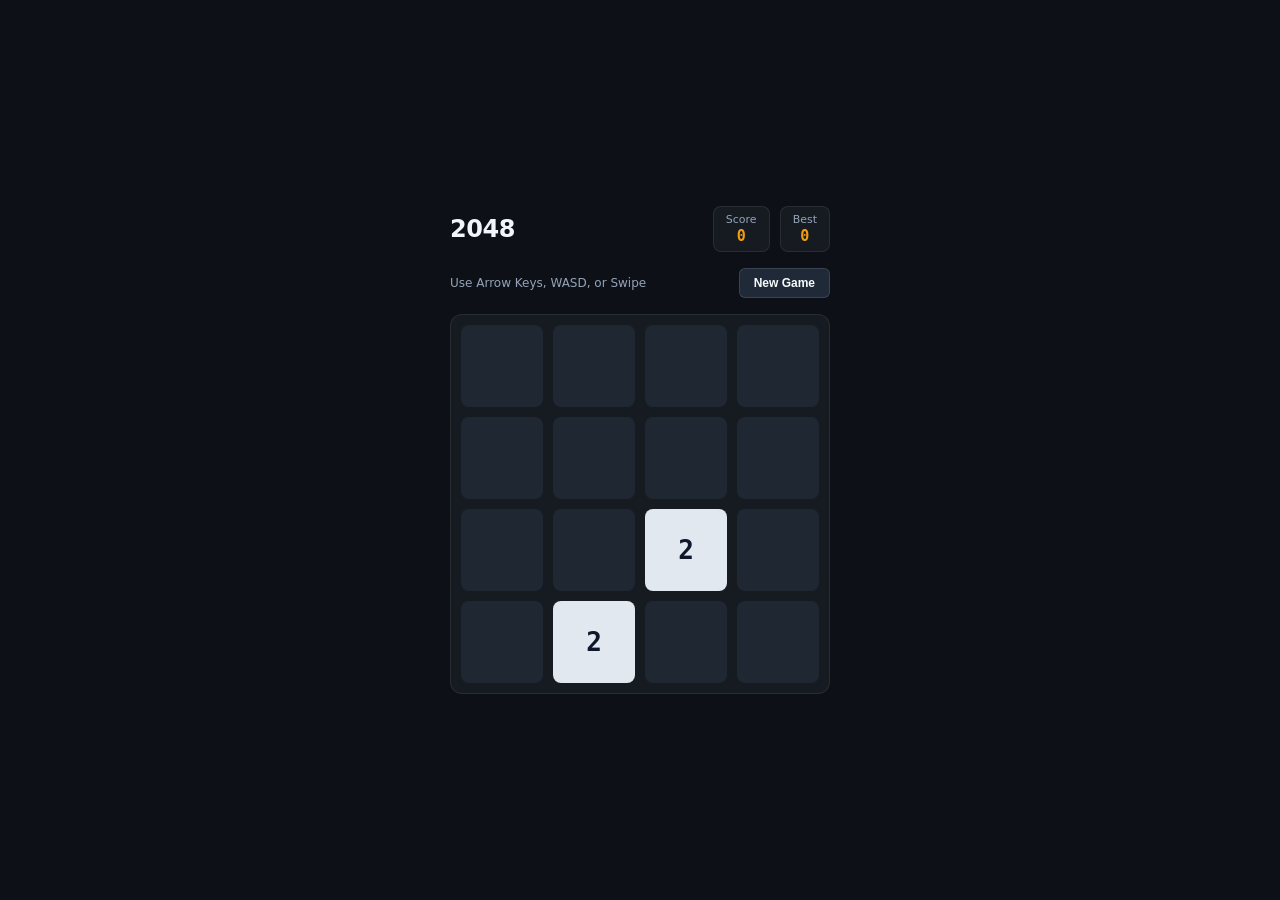
<file: public/games/tile-merge.html>
<!doctype html>
<html lang="en">
<head>
  <meta charset="UTF-8" />
  <meta name="viewport" content="width=device-width, initial-scale=1.0" />
  <title>Tile Merge 2048</title>
  <style>
    * { box-sizing: border-box; margin: 0; padding: 0; }
    html, body {
      width: 100%; height: 100%; overflow: hidden;
      background: #0d1117; color: #f1f5f9;
      font-family: system-ui, -apple-system, sans-serif;
      user-select: none;
    }
    .page {
      width: 100%; height: 100%;
      display: flex; flex-direction: column; align-items: center; justify-content: center;
      padding: 16px; gap: 16px;
    }
    .topbar {
      width: 100%; max-width: 380px;
      display: flex; align-items: center; justify-content: space-between;
    }
    .title { font-size: 24px; font-weight: 700; letter-spacing: -0.02em; }
    .stats { display: flex; gap: 10px; font-variant-numeric: tabular-nums; }
    .stat-box {
      background: #161b22; border: 1px solid rgba(255,255,255,0.08);
      border-radius: 8px; padding: 6px 12px; text-align: center;
    }
    .stat-label { font-size: 11px; color: #94a3b8; display: block; }
    .stat-val { font-size: 15px; font-weight: 700; font-family: ui-monospace, monospace; color: #f59e0b; }
    .controls-row {
      width: 100%; max-width: 380px;
      display: flex; align-items: center; justify-content: space-between;
      font-size: 12px; color: #94a3b8;
    }
    .btn {
      background: #1f2937; color: #f8fafc; border: 1px solid rgba(255,255,255,0.12);
      border-radius: 6px; padding: 7px 14px; font-size: 12px; font-weight: 600; cursor: pointer;
    }
    .btn:hover { background: #374151; }
    .board-wrap { position: relative; width: 100%; max-width: 380px; aspect-ratio: 1 / 1; }
    .board {
      width: 100%; height: 100%;
      background: #161b22; border: 1px solid rgba(255,255,255,0.08);
      border-radius: 12px; padding: 10px;
      display: grid; grid-template-columns: repeat(4, 1fr); grid-template-rows: repeat(4, 1fr);
      gap: 10px;
    }
    .cell {
      border-radius: 8px; display: flex; align-items: center; justify-content: center;
      font-size: 26px; font-weight: 700; font-family: ui-monospace, monospace;
      transition: transform 0.12s ease, background 0.12s ease;
    }
    .overlay {
      position: absolute; inset: 0; border-radius: 12px;
      background: rgba(13,17,23,0.88); backdrop-filter: blur(4px);
      display: flex; flex-direction: column; align-items: center; justify-content: center;
      gap: 12px; text-align: center; padding: 20px;
    }
    .overlay.hidden { display: none; }
    .overlay h2 { font-size: 26px; font-weight: 700; }
    .overlay p { font-size: 13px; color: #94a3b8; }
    .btn-primary {
      background: #f59e0b; color: #0b0f17; border: none; border-radius: 8px;
      padding: 10px 22px; font-size: 14px; font-weight: 700; cursor: pointer;
    }
    .btn-primary:hover { background: #fbbf24; }
  </style>
</head>
<body>
  <div class="page">
    <div class="topbar">
      <div class="title">2048</div>
      <div class="stats">
        <div class="stat-box"><span class="stat-label">Score</span><span class="stat-val" id="scoreEl">0</span></div>
        <div class="stat-box"><span class="stat-label">Best</span><span class="stat-val" id="bestEl">0</span></div>
      </div>
    </div>

    <div class="controls-row">
      <span>Use Arrow Keys, WASD, or Swipe</span>
      <button class="btn" id="newBtn" type="button">New Game</button>
    </div>

    <div class="board-wrap" id="boardWrap">
      <div class="board" id="board"></div>
      <div class="overlay hidden" id="endOverlay">
        <h2 id="endTitle">No Moves Left</h2>
        <p id="endMsg">Final score: 0</p>
        <button class="btn-primary" id="againBtn" type="button">Play Again</button>
      </div>
    </div>
  </div>

  <script>
    const COLORS = {
      0: ['#1f2733', 'transparent'],
      2: ['#e2e8f0', '#0f172a'],
      4: ['#cbd5e1', '#0f172a'],
      8: ['#fdba74', '#0f172a'],
      16: ['#fb923c', '#0f172a'],
      32: ['#f97316', '#ffffff'],
      64: ['#ea580c', '#ffffff'],
      128: ['#fde047', '#0f172a'],
      256: ['#facc15', '#0f172a'],
      512: ['#eab308', '#0f172a'],
      1024: ['#f59e0b', '#0f172a'],
      2048: ['#10b981', '#052e16']
    };

    const boardEl = document.getElementById('board');
    const scoreEl = document.getElementById('scoreEl');
    const bestEl = document.getElementById('bestEl');
    const endOverlay = document.getElementById('endOverlay');
    const endTitle = document.getElementById('endTitle');
    const endMsg = document.getElementById('endMsg');

    const BEST_KEY = 'vp_2048_best';
    let best = Number(localStorage.getItem(BEST_KEY) || 0);
    let grid = [];
    let score = 0;
    let wonOnce = false;

    function init() {
      grid = Array.from({ length: 4 }, () => Array(4).fill(0));
      score = 0;
      wonOnce = false;
      endOverlay.classList.add('hidden');
      addTile();
      addTile();
      render();
    }

    function addTile() {
      const empty = [];
      for (let r = 0; r < 4; r++) {
        for (let c = 0; c < 4; c++) {
          if (grid[r][c] === 0) empty.push([r, c]);
        }
      }
      if (!empty.length) return;
      const [r, c] = empty[Math.floor(Math.random() * empty.length)];
      grid[r][c] = Math.random() < 0.9 ? 2 : 4;
    }

    function slideLine(line) {
      const nums = line.filter(v => v !== 0);
      const out = [];
      let gained = 0;
      for (let i = 0; i < nums.length; i++) {
        if (i + 1 < nums.length && nums[i] === nums[i + 1]) {
          const merged = nums[i] * 2;
          out.push(merged);
          gained += merged;
          i++;
        } else {
          out.push(nums[i]);
        }
      }
      while (out.length < 4) out.push(0);
      return { out, gained };
    }

    function move(dir) {
      const prev = JSON.stringify(grid);
      let gainedTotal = 0;
      if (dir === 'left' || dir === 'right') {
        for (let r = 0; r < 4; r++) {
          let row = [...grid[r]];
          if (dir === 'right') row.reverse();
          const { out, gained } = slideLine(row);
          gainedTotal += gained;
          if (dir === 'right') out.reverse();
          grid[r] = out;
        }
      } else {
        for (let c = 0; c < 4; c++) {
          let col = [grid[0][c], grid[1][c], grid[2][c], grid[3][c]];
          if (dir === 'down') col.reverse();
          const { out, gained } = slideLine(col);
          gainedTotal += gained;
          if (dir === 'down') out.reverse();
          for (let r = 0; r < 4; r++) grid[r][c] = out[r];
        }
      }

      if (JSON.stringify(grid) !== prev) {
        score += gainedTotal;
        addTile();
        render();
        checkState();
      }
    }

    function hasMoves() {
      for (let r = 0; r < 4; r++) {
        for (let c = 0; c < 4; c++) {
          if (grid[r][c] === 0) return true;
          if (c < 3 && grid[r][c] === grid[r][c + 1]) return true;
          if (r < 3 && grid[r][c] === grid[r + 1][c]) return true;
        }
      }
      return false;
    }

    function checkState() {
      if (!wonOnce && grid.some(row => row.includes(2048))) {
        wonOnce = true;
        endTitle.textContent = '2048 Reached!';
        endMsg.textContent = `Score: ${score}. Start a new board or reset.`;
        endOverlay.classList.remove('hidden');
        return;
      }
      if (!hasMoves()) {
        endTitle.textContent = 'No Moves Left';
        endMsg.textContent = `Final Score: ${score}`;
        endOverlay.classList.remove('hidden');
      }
    }

    function render() {
      scoreEl.textContent = score;
      if (score > best) {
        best = score;
        localStorage.setItem(BEST_KEY, String(best));
      }
      bestEl.textContent = best;
      boardEl.innerHTML = '';
      for (let r = 0; r < 4; r++) {
        for (let c = 0; c < 4; c++) {
          const val = grid[r][c];
          const cell = document.createElement('div');
          cell.className = 'cell';
          const [bg, fg] = COLORS[val] || ['#10b981', '#ffffff'];
          cell.style.background = bg;
          cell.style.color = fg;
          cell.style.fontSize = val >= 1024 ? '20px' : val >= 128 ? '23px' : '26px';
          cell.textContent = val || '';
          boardEl.appendChild(cell);
        }
      }
    }

    window.addEventListener('keydown', (e) => {
      const map = {
        ArrowLeft: 'left', KeyA: 'left',
        ArrowRight: 'right', KeyD: 'right',
        ArrowUp: 'up', KeyW: 'up',
        ArrowDown: 'down', KeyS: 'down'
      };
      if (map[e.code]) {
        e.preventDefault();
        move(map[e.code]);
      }
    });

    let sx = 0, sy = 0;
    const wrap = document.getElementById('boardWrap');
    wrap.addEventListener('touchstart', (e) => {
      sx = e.touches[0].clientX;
      sy = e.touches[0].clientY;
    }, { passive: true });
    wrap.addEventListener('touchend', (e) => {
      const dx = e.changedTouches[0].clientX - sx;
      const dy = e.changedTouches[0].clientY - sy;
      if (Math.abs(dx) < 24 && Math.abs(dy) < 24) return;
      if (Math.abs(dx) > Math.abs(dy)) move(dx > 0 ? 'right' : 'left');
      else move(dy > 0 ? 'down' : 'up');
    }, { passive: true });

    document.getElementById('newBtn').addEventListener('click', init);
    document.getElementById('againBtn').addEventListener('click', init);
    init();
  </script>
</body>
</html>
</file>
